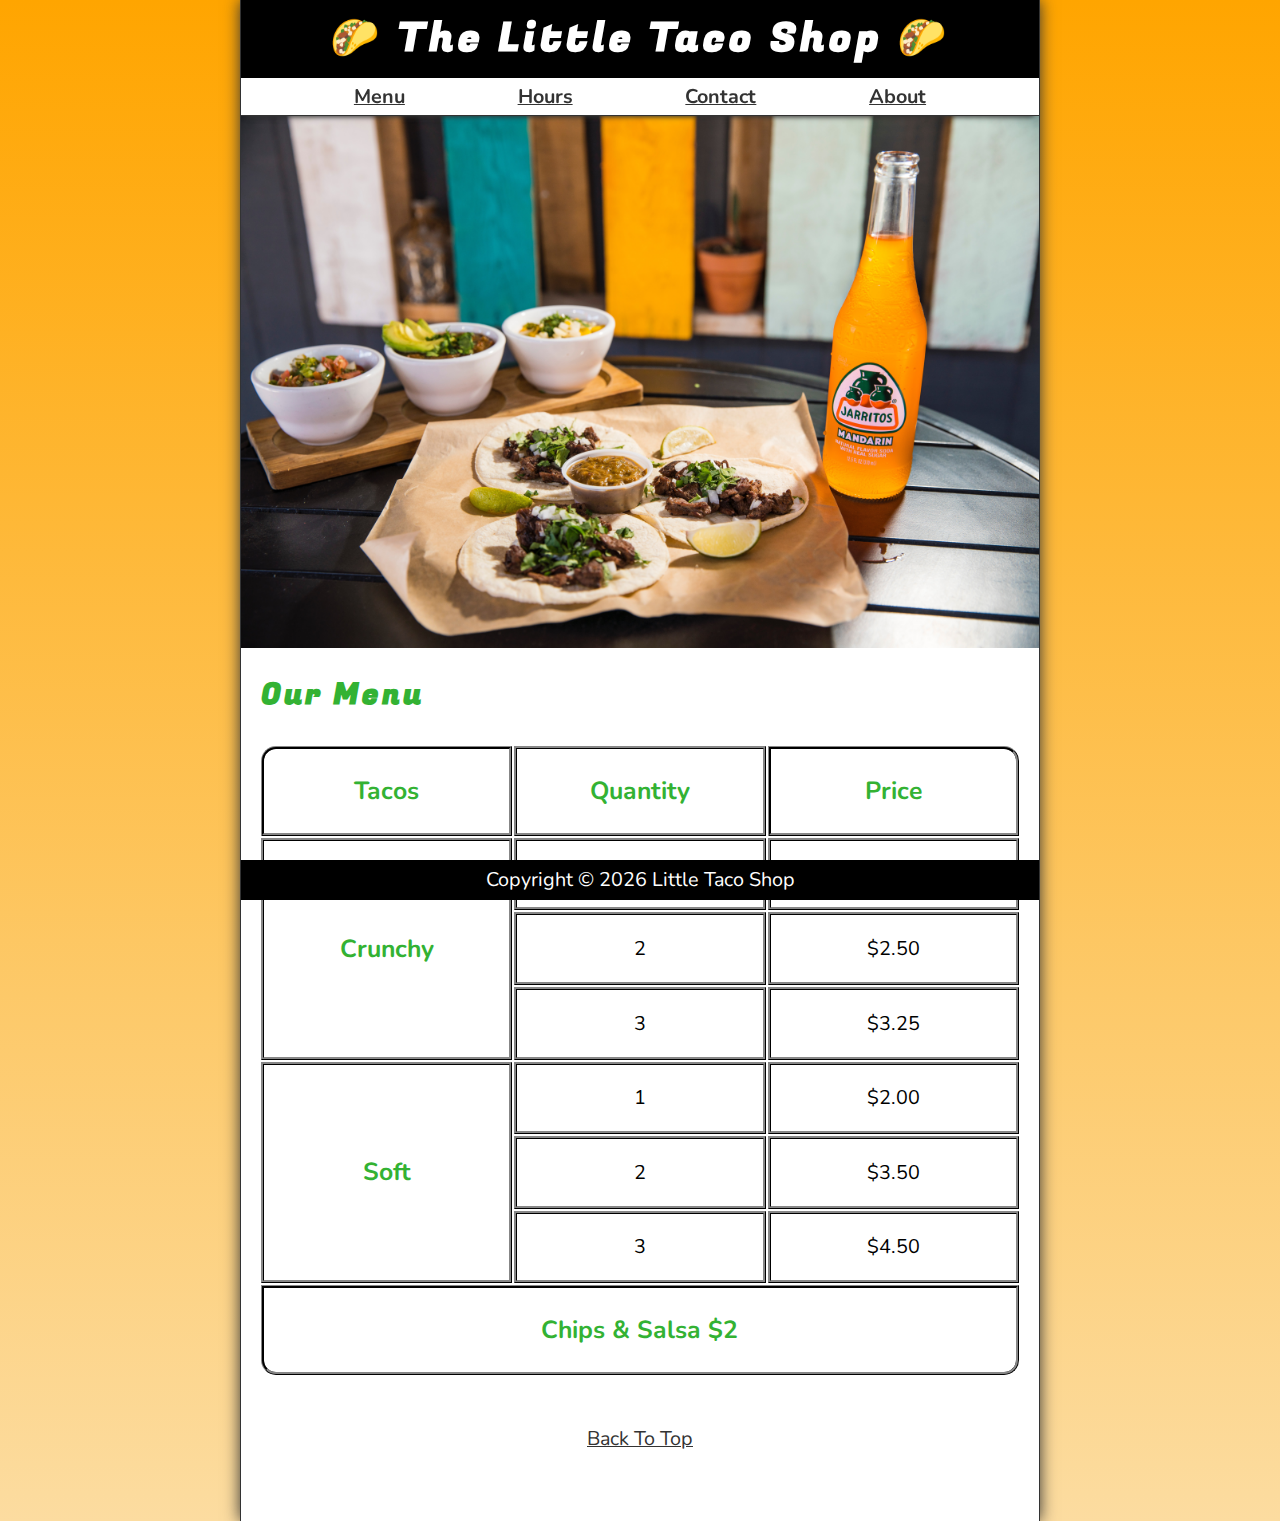
<file: index.html>
<!DOCTYPE html>
<html lang="en">

<head>
    <meta charset="UTF-8">
    <meta name='viewport' content='width=device-width, initial-scale=1'>
    <meta name="author" content="Tal Medina">
    <meta name="description" content="The official website for The Little Taco Shop">
    <title>The Little Taco Shop</title>
    <link rel="icon" href="favicon.ico" type="image/x-icon">
    <link rel="stylesheet" href="css/style.css">
    <script src='js/main.js' defer></script>
</head>

<body>
    <header class="header" >
        <h1 class="header__h1">The Little Taco Shop</h1>
        <nav class="header__nav">
            <ul class="header__ul">
                <li>
                    <a href="#menu">Menu</a>
                </li>
                <li>
                    <a href="hours.html">Hours</a>
                </li>
                <li>
                    <a href="contact.html">Contact</a>
                </li>
                <li>
                    <a href="about.html">About</a>
                </li>
            </ul>
        </nav>
    </header>

        <section class="hero">
            <h2 class="hero__h2">Bienvenidos</h2>
            <figure>
                <img src="img/tacos_and_drink_1000x667.png" alt="Tacos and a Drink" title="We love tacos!" width="1000"
                    height="667">
                <figcaption class="offscrean">
                    Tacos and a Drink
                </figcaption>
            </figure>
        </section>
    

    <main class="main">
        <article id="menu" class="main__article menu">
            <h2 class="menu__h2">Our Menu</h2>
            <table class="menu__container pading-bottom">
                <caption class="offscrean">Our Tacos</caption>
                <thead>
                    <tr>
                        <th class="menu__header" scope="col">Tacos</th>
                        <th class="menu__header" scope="col">Quantity</abbr></th>
                        <th class="menu__header" scope="col">Price</th>
                    </tr>
                </thead>
                <tbody>
                    <tr>
                        <th class="menu__item menu__cr" scope="row" rowspan="3">
                            Crunchy
                        </th>
                        <td class="menu__item">1</td>
                        <td class="menu__item">$1.50</td>
                    </tr>
                    <tr>
                        <td class="menu__item">2</td>
                        <td class="menu__item">$2.50</td>
                    </tr>
                    <tr>
                        <td class="menu__item">3</td>
                        <td class="menu__item">$3.25</td>
                    </tr>
                    <tr>
                        <th class="menu__item menu__sf" scope="row" rowspan="3">
                            Soft
                        </th>
                        <td class="menu__item">1</td>
                        <td class="menu__item">$2.00</td>
                    </tr>
                    <tr>
                        <td class="menu__item">2</td>
                        <td class="menu__item">$3.50</td>
                    </tr>
                    <tr>
                        <td class="menu__item">3</td>
                        <td class="menu__item">$4.50</td>
                    </tr>
                </tbody>
                <tfoot>
                    <tr>
                        <td class="menu__item menu__cs" colspan="3">
                            Chips &amp; Salsa $2
                        </td>
                    </tr>
                </tfoot>
            </table>

            <p class="center">
                <a href="#">Back To Top</a>
            </p>
        </article>
    </main>
    <footer class="footer">
        <p>
            <span class="nowrap"> Copyright &copy; <time id="year"></time> </span>
            <span class="nowrap">Little Taco Shop</span>
        </p>
    </footer>
</body>

</html>
</file>
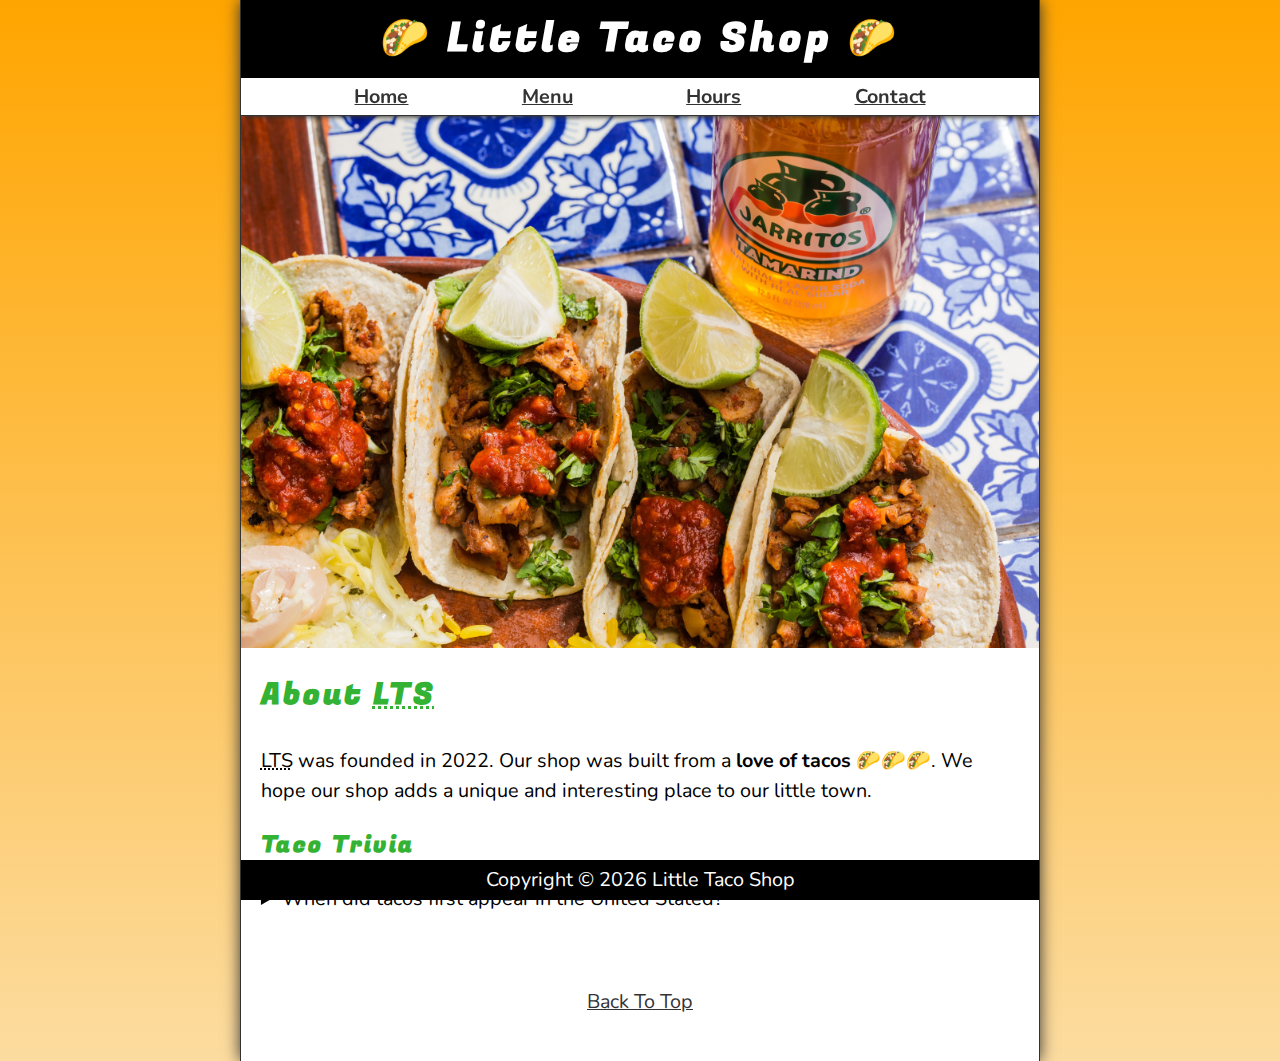
<file: about.html>
<!DOCTYPE html>
<html>
    <head>
        <meta charset="UTF-8">
        <meta name='viewport' content='width=device-width, initial-scale=1'>
        <meta name="author" content="Tal Medina">
        <meta name="description" content="About the little Taco Shop">
        <title>About The Little Taco Shop</title>
        <link rel="icon" href="favicon.ico" type="image/x-icon">
        <link rel="stylesheet" href="css/style.css">
        <script src='js/main.js' defer></script>
    </head>
<body>
    <header class="header" >
        <h1 class="header__h1">Little Taco Shop</h1>
        <nav class="header__nav">
            <ul class="header__ul">
                <li>
                    <a href="index.html">Home</a>
                </li>
                <li>
                    <a href="index.html#menu">Menu</a>
                </li>
                <li>
                    <a href="hours.html">Hours</a>
                </li>
                <li>
                    <a href="contact.html">Contact</a>
                </li>
            </ul>
        </nav>
    </header>
    
        <section class="hero">
            <figure>
                <img src="img/tacos_delicioso_1000x667.png" alt="Tacos Delicioso" title="Tacos Delicioso!" width="1000"
                    height="667">
                <figcaption class="offscrean">
                    Try these Delicious Tacos
                </figcaption>
            </figure>
        </section>

    <main class="main">
        <article id="about" class="main__article about  pading-bottom">
            <h2>About <abbr title="The Little Taco Shop">LTS</abbr></h2>
            <p>
                <abbr title="The Little Taco Shop">LTS</abbr> was founded in <time datetime="2022">2022</time>. Our shop
                was built from a <strong>love of tacos</strong> 🌮🌮🌮. We hope our shop adds a unique and interesting
                place to our little town.
            </p>
            <aside class="about__trivia">
                <h3>Taco Trivia</h3>
                <details>
                    <summary>When did tacos first appear in the United Stated?</summary>
                    <p class="about__trivia-answer">
                        Jeffrey M. Pilcher, taco historian and professor of history at the University of Minnesota, says
                        the earliest mention of tacos in the United States are in a newspaper from <time
                            datetime="1905">1905</time>. (Source: <cite><a
                                href="https://www.smithsonianmag.com/arts-culture/where-did-the-taco-come-from-81228162/"
                                target="_blank">Smithsonian Magazine</a></cite>)
                    </p>
                </details>
            </aside>
        </article>
        <p class="center">
            <a href="#">Back To Top</a>
        </p>
    </main>
    <footer class="footer">
        <p>
            <span class="nowrap"> Copyright &copy; <time id="year"></time> </span>
            <span class="nowrap">Little Taco Shop</span>
        </p>
    </footer>
</body>
</html>
</file>
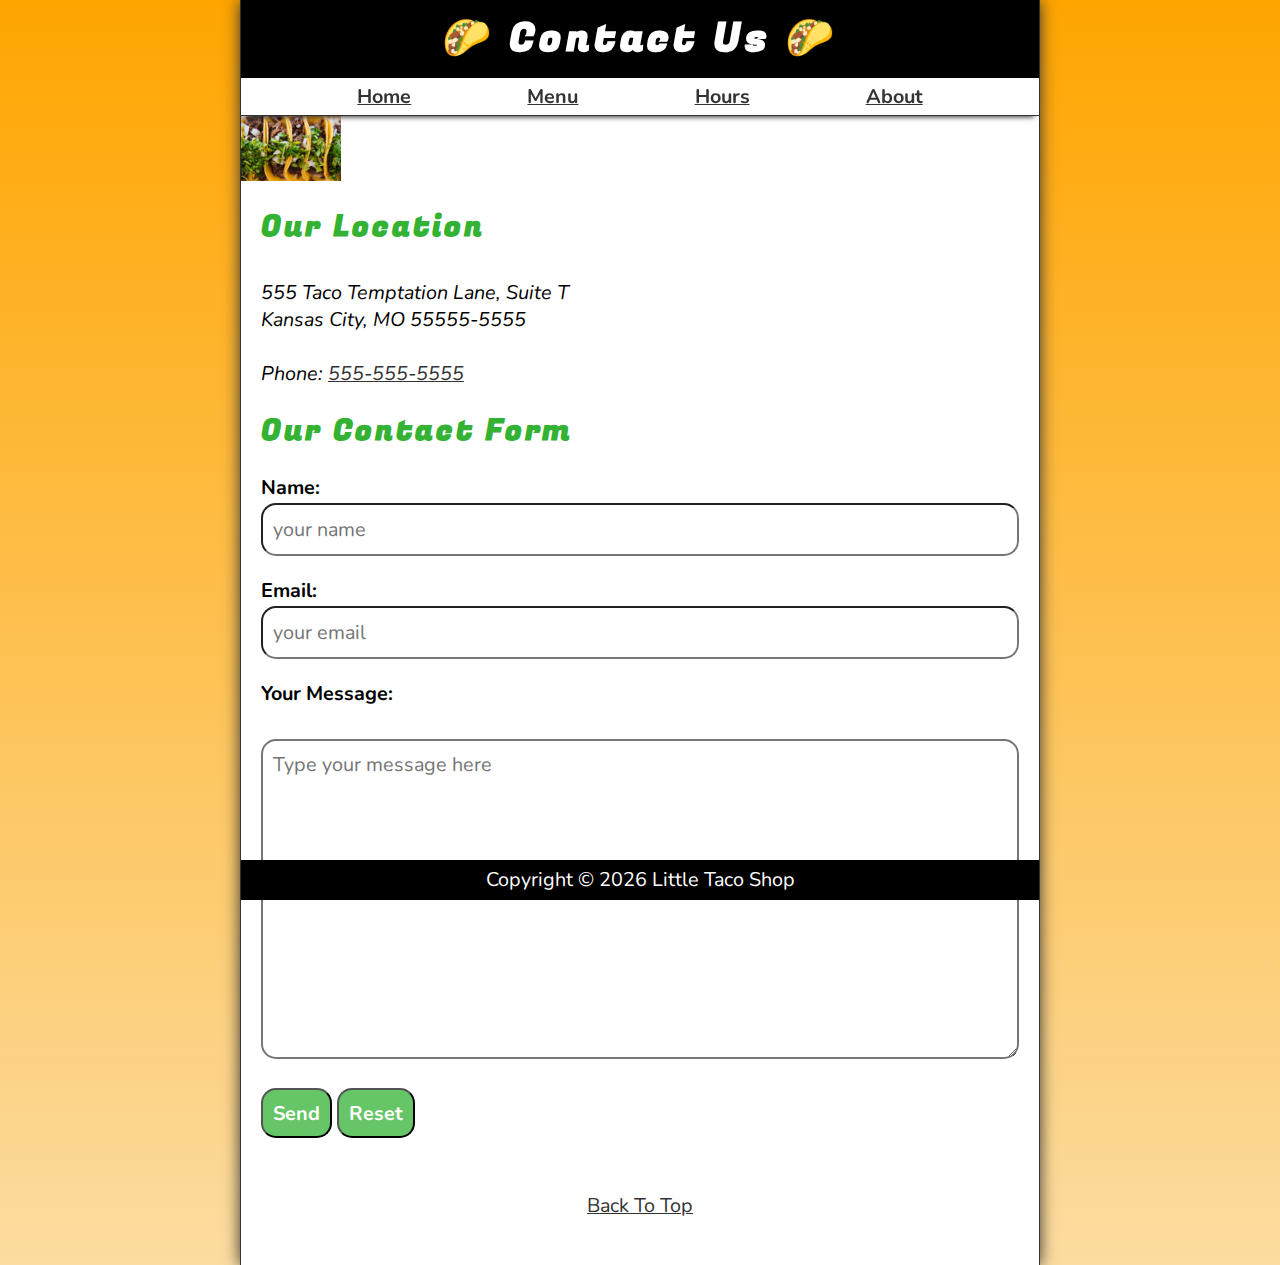
<file: contact.html>
<!DOCTYPE html>
<html lang="en">

<head>
    <meta charset="UTF-8">
    <meta name='viewport' content='width=device-width, initial-scale=1'>
    <meta name="author" content="Tal Medina">
    <meta name="description" content="Contact information for The Little Taco Shop">
    <title>Contact Us - LTS</title>
    <link rel="icon" href="favicon.ico" type="image/x-icon">
    <link rel="stylesheet" href="css/style.css">
    <script src='js/main.js' defer></script>
</head>

<body>
    <header class="header">
        <h1 class="header__h1">Contact Us</h1>
        <nav class="header__nav">
            <ul class="header__ul">
                <li>
                    <a href="index.html">Home</a>
                </li>
                <li>
                    <a href="index.html#menu">Menu</a>
                </li>
                <li>
                    <a href="hours.html">Hours</a>
                </li>
                <li>
                    <a href="about.html">About</a>
                </li>
            </ul>
        </nav>


    </header>

<section class="hero">
    <figure>
        <img src="img/tacos_close_up_1000x649.png" alt="Little Taco Shop Tacos" title="Tacos ready to eat!"
            width="100" height="667">
        <figcaption class="offscrean">
            Little Taco Shop Tacos
        </figcaption>
    </figure>
</section>    
    <main class="main">
        <article class="main__article">
            <h2>Our Location</h2>
            <address>
                555 Taco Temptation Lane, Suite T<br>
                Kansas City, MO 55555-5555
                <br><br>
                Phone: <a href="tel:+5555555555">555-555-5555</a>
            </address>
        </article>

        <article class="main__article contact  pading-bottom">
            <h2 class="contact__h2">Our Contact Form</h2>

            <form action="https://httpbin.org/get" method="get" class="contact__form">
                <fieldset class="contact__fieldset">
                    <legend class="offscrean">Send Us A Message</legend>
                    <p class="contact__p">
                        <label class="contact__label" for="name">Name:</label>
                        <input class="contact__input"type="text" name="name" id="name" placeholder="your name" required>
                    </p>
                    <p class="contact__p">
                        <label class="contact__label" for="email">Email:</label>
                        <input class="contact__input"type="email" name="email" id="email" placeholder="your email" required>
                    </p>
                    <p class="contact__p">
                        <label class="contact__label" for="message">Your Message:</label>
                        <br>
                        <textarea class="contact__textarea" name="message" id="message" cols="30" rows="10"
                            placeholder="Type your message here"></textarea>
                    </p>
                </fieldset>
                <button class="contact__button" type="submit">Send</button>
                <button class="contact__button" type="reset">Reset</button>
            </form>
        </article>
        <p class="center">
            <a href="#">Back To Top</a>
        </p>
    </main>
    <footer class="footer">
        <p>
            <span class="nowrap"> Copyright &copy; <time id="year"></time> </span>
            <span class="nowrap">Little Taco Shop</span>
        </p>
    </footer>
</body>

</html>
</file>
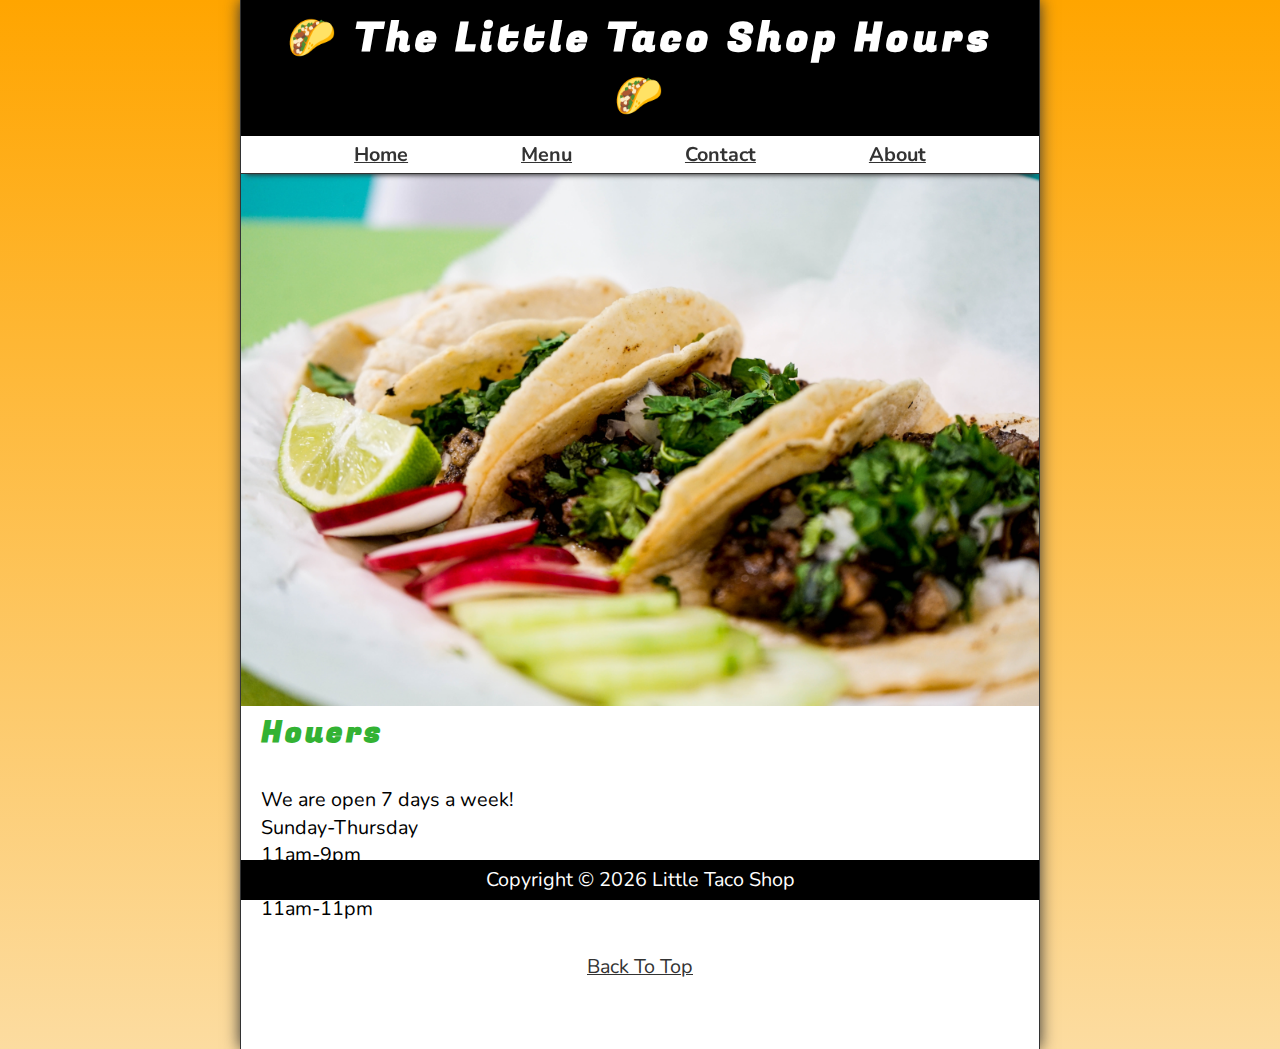
<file: hours.html>
<!DOCTYPE html>
<html lang="en">

<head>
    <meta charset="UTF-8">
    <meta name='viewport' content='width=device-width, initial-scale=1'>
    <meta name="author" content="Tal Medina">
    <meta name="description" content="Store Hours for The Little Taco Shop">
    <title>LTS Hours</title>
    <link rel="icon" href="favicon.ico" type="image/x-icon">
    <link rel="stylesheet" href="css/style.css">
    <script src='js/main.js' defer></script>
</head>

<body>
    <header class="header">
        <h1 class="header__h1">The Little Taco Shop Hours</h1>
        <nav class="header__nav">
            <ul class="header__ul">
                <li>
                    <a href="index.html">Home</a>
                </li>
                <li>
                    <a href="index.html#menu">Menu</a>
                </li>
                <li>
                    <a href="contact.html">Contact</a>
                </li>
                <li>
                    <a href="about.html">About</a>
                </li>
            </ul>
        </nav>


    </header>
    <section class="hero">
        <figure>
            <img src="img/tacos_tray_1000x667.png" alt="A Tray of Tasty Tacos" title="We love trays of tacos!"
                width="1000" height="667">
            <figcaption class="offscrean">
                A Tray of Tasty Tacos
            </figcaption>
        </figure>
    </section>
    <main class="main">
        <h2>Houers</h2>
        <article class="main__article">
        <p>
            We are open 7 days a week!
        </p>
        <dl class="pading-bottom">
            <dt>Sunday-Thursday</dt>
            <dd>11am-9pm</dd>
            <dt>Friday-Saturday</dt>
            <dd>11am-11pm</dd>
        </dl>
        <p class="center">
            <a href="#">Back To Top</a>
        </p>
        </article>
    </main>
    <footer class="footer">
        <p>
            <span class="nowrap"> Copyright &copy; <time id="year"></time> </span>
            <span class="nowrap">Little Taco Shop</span>
        </p>
    </footer>
</body>

</html>
</file>
<file: css/style.css>
@import url('https://fonts.googleapis.com/css2?family=Fugaz+One&family=Nunito&display=swap');

/* Reset */
*,
*::after,
*::before {
    margin: 0;
    padding: 0;
    box-sizing: border-box;
}

img {
    display: block;
    max-width: 100%;
    height: auto;
}

input, button, textarea {
    font: inherit;
}

/* Variables */ 
:root {
    /* Fonts */
    --FF: 'Nunito', sans-serif;
    --FF-HEADINGS: 'Fugaz One', cursive;
    --FS: clamp(1rem, 2.2vh ,1.5rem);

    /* Colors */
    --BGCOLOR-FADE: rgb(252, 220, 160);
    --BGCOLOR: orange;
    --BGIMAGE: linear-gradient(to bottom, var(--BGCOLOR), var(--BGCOLOR-FADE));
    --BODY_BGCOLOR: #FFF;
    --BORDER-COLOR: #333;
    --BUTTON-COLOR: white;
    --FONT-COLOR: #000;
    --HEADER-BGCOLOR: #000;
    --HEADER-COLOR: white;
    --HERO-BGCOLOR: rgba(51, 178, 51, 0.75);
    --HERO-COLOR: white;
    --HIGHLIGHT-COLOR: rgb(51, 178, 51);
    --LINK-ACTIVE: orange;
    --LINK-COLOR: #333;
    --LINK-HOVER: hsla(0, 0%, 0%, 0.6);
    --NAV-BGCOLOR: white;

    /* Borders */
    --BORDERS: 1px solid var(--BORDER-COLOR);
    --BORDER-RADIUS: 15px;

    /* Standard padding */
    --PADDING-TB: 0.25em;
    --PADDING-SIDE: 2.5%;

    /* Standard margin */
    --MARGIN: clamp(1em, 2.5vh, 1.5em) 0;
}

@media (prefers-color-scheme: dark) {
    :root {
        --BGCOLOR-FADE: gray;
        --BGCOLOR: black;
        --BODY_BGCOLOR: #333;
        --BORDER-COLOR: whitesmoke;
        --BUTTON-COLOR: black;
        --FONT-COLOR: whitesmoke;
        --HEADER-COLOR: whitesmoke;
        --HERO-COLOR: #333;
        --HIGHLIGHT-COLOR: whitesmoke;
        --LINK-ACTIVE: rgb(252, 200, 103);
        --LINK-COLOR :whitesmoke;
        --LINK-HOVER: orange;
        --NAV-BGCOLOR: rgb(20, 20, 20);
    }
}

/* Utility Clases */
.offscrean {
    position: absolute;
    left: -10000px;
}

.nowrap {
    white-space: nowrap;
}

.center {
    text-align: center;
}

.pading-bottom {
    padding-bottom: 1.5rem;
}

/* General styles */
html {
    scroll-behavior: smooth;
    font-size: var(--FS);
    font-family: var(--FF);
    background-color: var(--BGCOLOR);
    background-image: var(--BGIMAGE);
}

body {
    background-color: var(--BODY_BGCOLOR);
    color: var(--FONT-COLOR);
    min-height: 100vh;
    max-width: 800px;
    margin: 0 auto;
    border-left: var(--BORDERS);
    border-right: var(--BORDERS);
    box-shadow: 0 0 15px var(--BORDER-COLOR);
}

h1, h2, h3 {
    font-family:  var(--FF-HEADINGS);
    letter-spacing: 0.1em;
}

h2, h3 {
    margin-bottom: 1em;
    color: var(--HIGHLIGHT-COLOR);
}

p {
    line-height: 1.5;
}

a:any-link {
    color: var(--LINK-COLOR);
}

a:hover, a:focus-visible {
    color: var(--LINK-HOVER);
}

a:active {
    color: var(--LINK-ACTIVE);
}

/* Header */
.header {
    position: sticky;
    top: 0;
    z-index: 1;
}

.header__h1 {
    text-align: center;
    background-color: var(--HEADER-BGCOLOR);
    color: var(--HEADER-COLOR);
    padding: var(--PADDING-TB) var(--PADDING-SIDE);
}

.header__nav {
    background-color: var(--NAV-BGCOLOR);
    border-bottom: var(--BORDERS);
    font-weight: bold;
    box-shadow: 0 6px 5px -5px var(--BORDER-COLOR);
}

.header__ul {
    padding: var(--PADDING-TB) var(--PADDING-SIDE);
    list-style-type: none;
    display: flex;
    justify-content: space-evenly;
    gap: 1rem;
}

/* Hero */
.hero {
    position: relative;
}

.hero__h2 {
    background-color: var(--HERO-BGCOLOR);
    color: var(--HERO-COLOR);
    padding: 0.25em 0.5em;
    text-shadow: 2px 2px 5px var(--BORDER-COLOR);
    position: absolute;
    top: -100px;
    left: 20px;
    animation: showWelcome 0.5s ease-in-out 1s forwards;
}

@keyframes showWelcome {
    0% {
        top: -20px;
        transform: skew(0deg, -5deg) scaleY(0);
    }
    80% {
        top: 30px;
        transform: skew(10deg, -5deg) scaleY(1.2);
    }
    100% {
        top: 20px;
        transform: skew(-10deg, -5deg) scaleY(1);
    }
}

/* Footter */
.footer {
    position: sticky;
    bottom: 0;
    background-color: var(--HEADER-BGCOLOR);
    color: var(--HEADER-COLOR);
    padding: var(--PADDING-TB) var(--PADDING-SIDE);
    text-align: center;
}

/* Main */
.main {
    padding: var(--PADDING-TB) var(--PADDING-SIDE);
}

.main__article{
    scroll-margin-top: 6.5em;
    margin: var(--MARGIN);
}

.main__article:first-child {
    margin-top: 1em;
}

.main__article:last-child {
    min-height: calc(100vh -20rem);
}

/* Abuot */
.about__trivia {
    margin: var(--MARGIN);
}

.about__trivia-answer {
    margin-top: 1em;
}

/* Conatct */
.contact__h2 {
    margin: 0;
}

.contact__fieldset {
    border: none;
}

.contact__p {
    margin: 1em 0;
}

.contact__label {
    display: block;
    font-weight: bold;
}

.contact__input,
.contact__textarea {
    padding: 0.5em;
    border-radius: var(--BORDER-RADIUS);
    border-width: 2px;
    width: 100%;
}

.contact__button {
    padding: 0.5em;
    border-radius: var(--BORDER-RADIUS);
    background-color: var(--HERO-BGCOLOR);
    color: var(--BUTTON-COLOR);
    font-weight: bold;
}

/* Menu */
thead, tbody, tfoot, tr {
    display: contents;
}

.menu__container {
    display: grid;
    grid-template-columns: repeat(3, 1fr);
    grid-template-areas: 
        "hd1 hd2 hd3"
        "cr cr1 cr1p"
        "cr cr2 cr2p"
        "cr cr3 cr3p"
        "sf sf1 sf1p"
        "sf sf2 sf2p"
        "sf sf3 sf3p"
        "cs cs cs";
    gap: 0.1em;
    margin-bottom: 1em;
}

.menu__cr {
    grid-area: cr;
}

.menu__sf {
    grid-area: sf;
}

.menu__cs {
    grid-area: cs;
}

.menu__cr, .menu__sf, .menu__cs, .menu__header {
    color: var(--HIGHLIGHT-COLOR);
    font-weight: bold;
    height: 100%;
    display: grid;
    place-content: center;

}


.menu__header, .menu__item {
    width: 100%;
    padding: 1em;
    border: medium ridge var(--BORDER-COLOR);
}

.menu__item {
    display: grid;
    place-content: center;
}

thead th:first-child {
    border-top-left-radius: var(--BORDER-RADIUS) ;
}

thead th:last-child {
    border-top-right-radius: var(--BORDER-RADIUS) ;
}

tfoot td {
    border-bottom-right-radius:var(--BORDER-RADIUS) ;
}

tfoot td {
    border-bottom-left-radius:var(--BORDER-RADIUS) ;
}

@media (min-width: 576px) {

    .header__h1::before {
        content: '🌮 ';
    }

    .header__h1::after {
        content: ' 🌮';
    }

    .menu__header, .menu__cr, .menu__sf, .menu__cs {
        font-size: 125%;
    }
}
</file>
